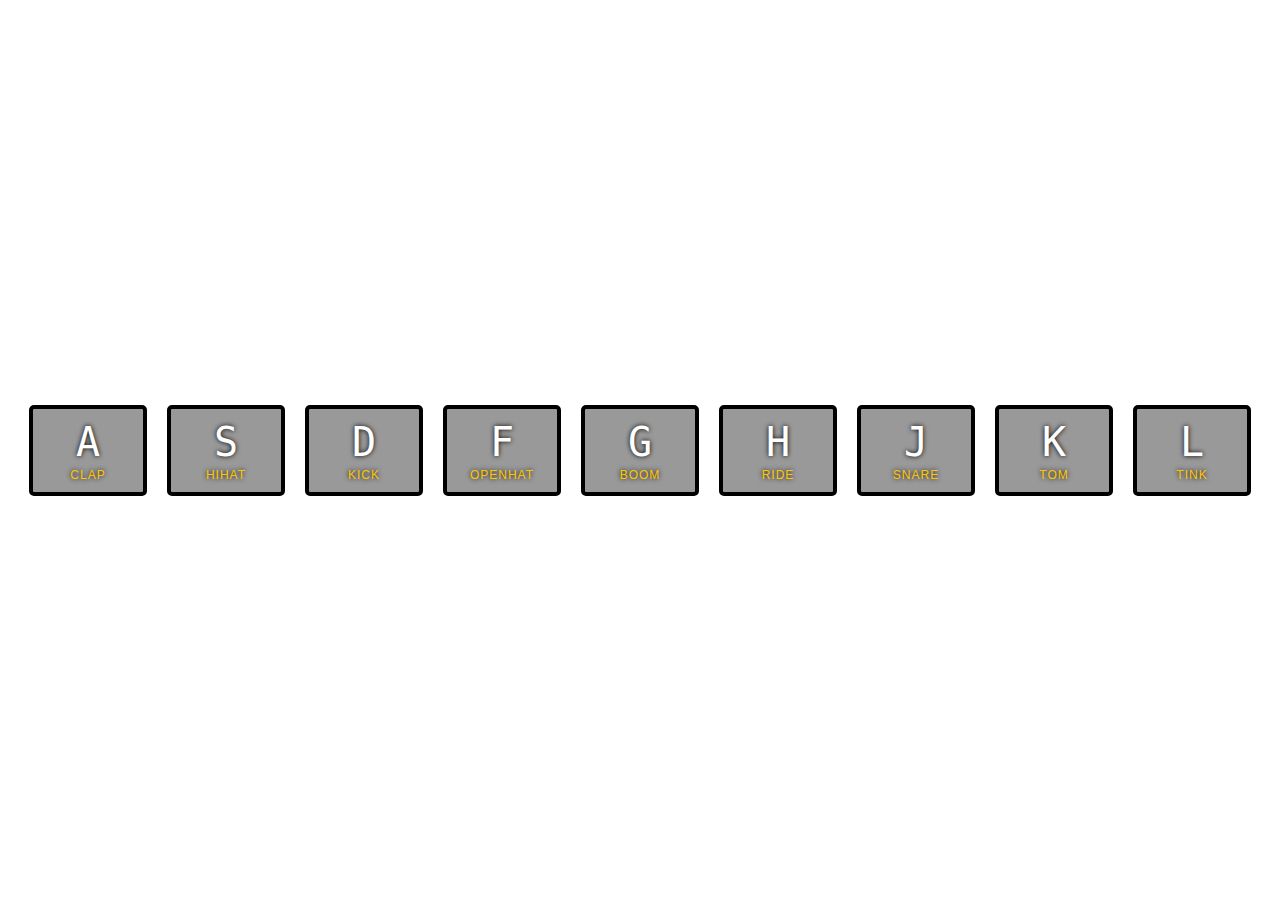
<file: 01-javascript-drum-kit/index.html>
<!DOCTYPE html>
<html lang="en">
<head>
	<meta charset="UTF-8">
	<title>JS Drum Kit</title>
	<link rel="stylesheet" href="style.css">
</head>
<body>

	<div class="keys">
		<div data-key="65" class="key">
			<kbd>A</kbd>
			<span class="sound">clap</span>
		</div>
		<div data-key="83" class="key">
			<kbd>S</kbd>
			<span class="sound">hihat</span>
		</div>
		<div data-key="68" class="key">
			<kbd>D</kbd>
			<span class="sound">kick</span>
		</div>
		<div data-key="70" class="key">
			<kbd>F</kbd>
			<span class="sound">openhat</span>
		</div>
		<div data-key="71" class="key">
			<kbd>G</kbd>
			<span class="sound">boom</span>
		</div>
		<div data-key="72" class="key">
			<kbd>H</kbd>
			<span class="sound">ride</span>
		</div>
		<div data-key="74" class="key">
			<kbd>J</kbd>
			<span class="sound">snare</span>
		</div>
		<div data-key="75" class="key">
			<kbd>K</kbd>
			<span class="sound">tom</span>
		</div>
		<div data-key="76" class="key">
			<kbd>L</kbd>
			<span class="sound">tink</span>
		</div>
	</div>

	<audio data-key="65" src="sounds/clap.wav"></audio>
	<audio data-key="83" src="sounds/hihat.wav"></audio>
	<audio data-key="68" src="sounds/kick.wav"></audio>
	<audio data-key="70" src="sounds/openhat.wav"></audio>
	<audio data-key="71" src="sounds/boom.wav"></audio>
	<audio data-key="72" src="sounds/ride.wav"></audio>
	<audio data-key="74" src="sounds/snare.wav"></audio>
	<audio data-key="75" src="sounds/tom.wav"></audio>
	<audio data-key="76" src="sounds/tink.wav"></audio>

<script>
	/* window.addEventListener('keydown', function(e) {
		// console.log(e.keyCode);
		
		const audio = document.querySelector(`audio[data-key="${e.keyCode}"]`);
		// console.log(audio);

		const key = document.querySelector(`.key[data-key="${e.keyCode}"]`);
		// console.log(key);

		if (!audio) return; // stop the function from running all together

		audio.currentTime = 0; // rewind to the start
		audio.play();

		key.classList.add('playing');
	}); */

	function playSound(e) {
		const audio = document.querySelector(`audio[data-key="${e.keyCode}"]`);
		const key = document.querySelector(`.key[data-key="${e.keyCode}"]`);

		if (!audio) return; // stop the function from running all together

		audio.currentTime = 0; // rewind to the start
		audio.play();

		key.classList.add('playing');
	}	

	function removeTransition(e) {
		if (e.propertyName !== 'transform') return; // skip it if it's not a transform
		// console.log(e.propertyName);
		// console.log(this);
		this.classList.remove('playing');
	}

	const keys = document.querySelectorAll('.key');
	keys.forEach(key => key.addEventListener('transitionend', removeTransition));

	window.addEventListener('keydown', playSound);	
</script>

</body>
</html>
</file>
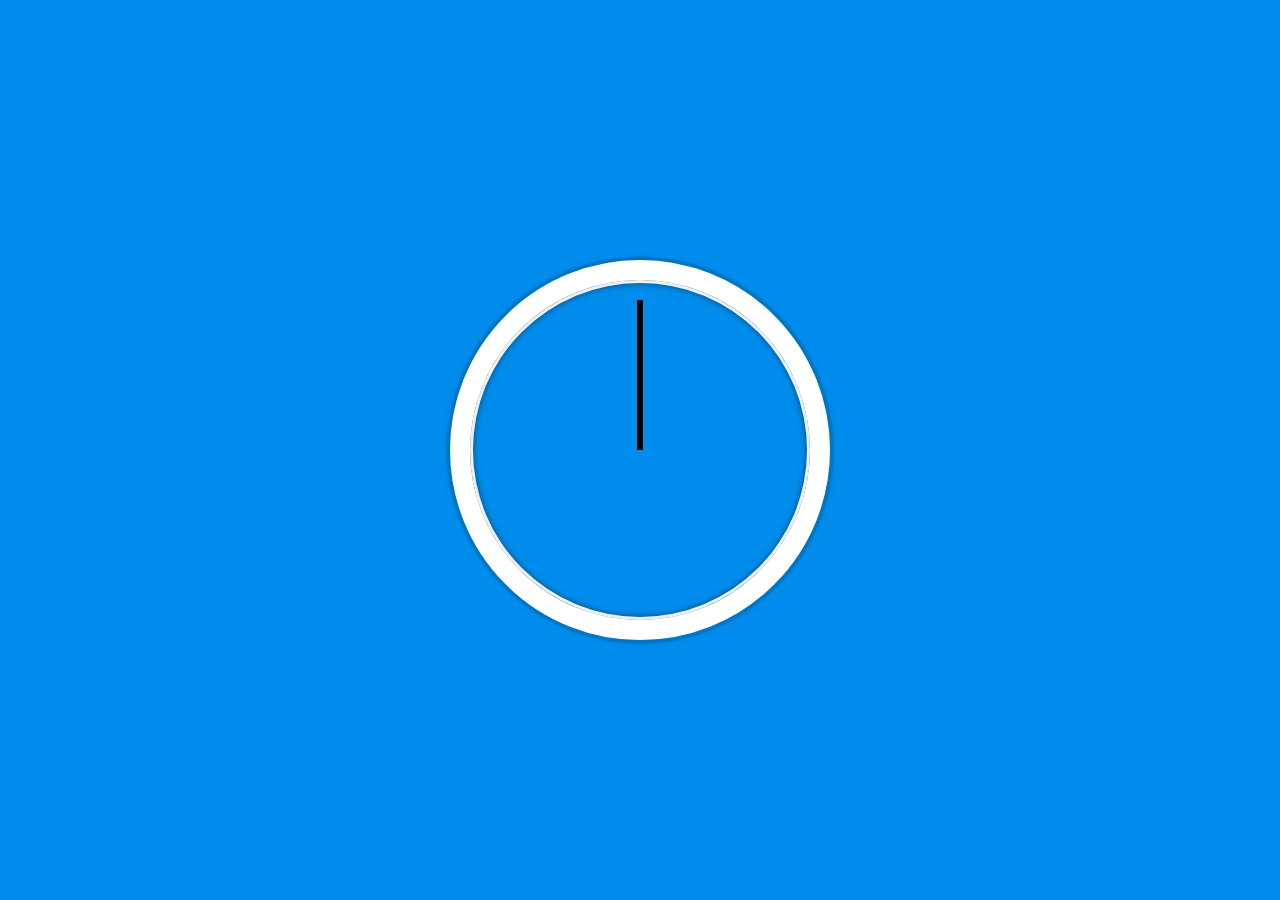
<file: 02-js-css-clock/index.html>
<!DOCTYPE html>
<html lang="en">
<head>
	<meta charset="UTF-8">
	<title>JS + CSS Clock</title>
</head>
<body>
	
	<div class="clock">
		<div class="clock-face">
			<div class="hand hour-hand"></div>
			<div class="hand min-hand"></div>
			<div class="hand second-hand"></div>
		</div>
	</div>

<style>
	html {
		background:#018DED url(http://unsplash.it/1500/1000?image=881&blur=50);
		background-size:cover;
		font-family:'helvetica neue';
		text-align: center;
		font-size: 10px;
	}

	body {
		margin: 0;
		font-size: 2rem;
		display:flex;
		flex:1;
		min-height: 100vh;
		align-items: center;
	}

	.clock {
      width: 30rem;
      height: 30rem;
      border:20px solid white;
      border-radius:50%;
      margin:50px auto;
      position: relative;
      padding:2rem;
      box-shadow:
        0 0 0 4px rgba(0,0,0,0.1),
        inset 0 0 0 3px #EFEFEF,
        inset 0 0 10px black,
        0 0 10px rgba(0,0,0,0.2);
    }

	.clock-face {
      position: relative;
      width: 100%;
      height: 100%;
      transform: translateY(-3px); /* account for the height of the clock hands */
    }

    .hand {
      width:50%;
      height:6px;
      background:black;
      position: absolute;
      top:50%;
      transform-origin: 100%;
      transform: rotate(90deg);
      transition: all 0.05s;
      transition-timing-function: cubic-bezier(0.1, 2.7, 0.58, 1);
    }

    .min-hand {
    	background-color: red;
    }

</style>

<script>
	const secondHand = document.querySelector('.second-hand');
	const minHand = document.querySelector('.min-hand');
	const hourHand = document.querySelector('.hour-hand');

	function setDate() {
		// console.log('Hi');
		const now = new Date();

		const second = now.getSeconds();
		// console.log(second);
		const secondsDegrees = ((second / 60) * 360) + 90;
		secondHand.style.transform = `rotate(${secondsDegrees}deg)`;

		const min = now.getMinutes();
		const minsDegrees = ((min / 60) * 360) + 90;
		minHand.style.transform = `rotate(${minsDegrees}deg)`;

		const hour = now.getHours();
		const hoursDegrees = ((hour / 12) * 360) + 90;
		hourHand.style.transform = `rotate(${hoursDegrees}deg)`;
	}

	setInterval(setDate, 1000);
</script>

</body>
</html>
</file>
<file: 01-javascript-drum-kit/style.css>
html {
  font-size: 10px;
  /*background: url(http://i.imgur.com/b9r5sEL.jpg) bottom center;*/
  background-size: cover;
}
body,html {
  margin: 0;
  padding: 0;
  font-family: sans-serif;
}

.keys {
  display: flex;
  flex: 1;
  min-height: 100vh;
  align-items: center;
  justify-content: center;
}

.key {
  border: .4rem solid black;
  border-radius: .5rem;
  margin: 1rem;
  font-size: 1.5rem;
  padding: 1rem .5rem;
  transition: all .07s ease;
  width: 10rem;
  text-align: center;
  color: white;
  background: rgba(0,0,0,0.4);
  text-shadow: 0 0 .5rem black;
}

.playing {
  transform: scale(1.1);
  border-color: #ffc600;
  box-shadow: 0 0 1rem #ffc600;
}

kbd {
  display: block;
  font-size: 4rem;
}

.sound {
  font-size: 1.2rem;
  text-transform: uppercase;
  letter-spacing: .1rem;
  color: #ffc600;
}
</file>
